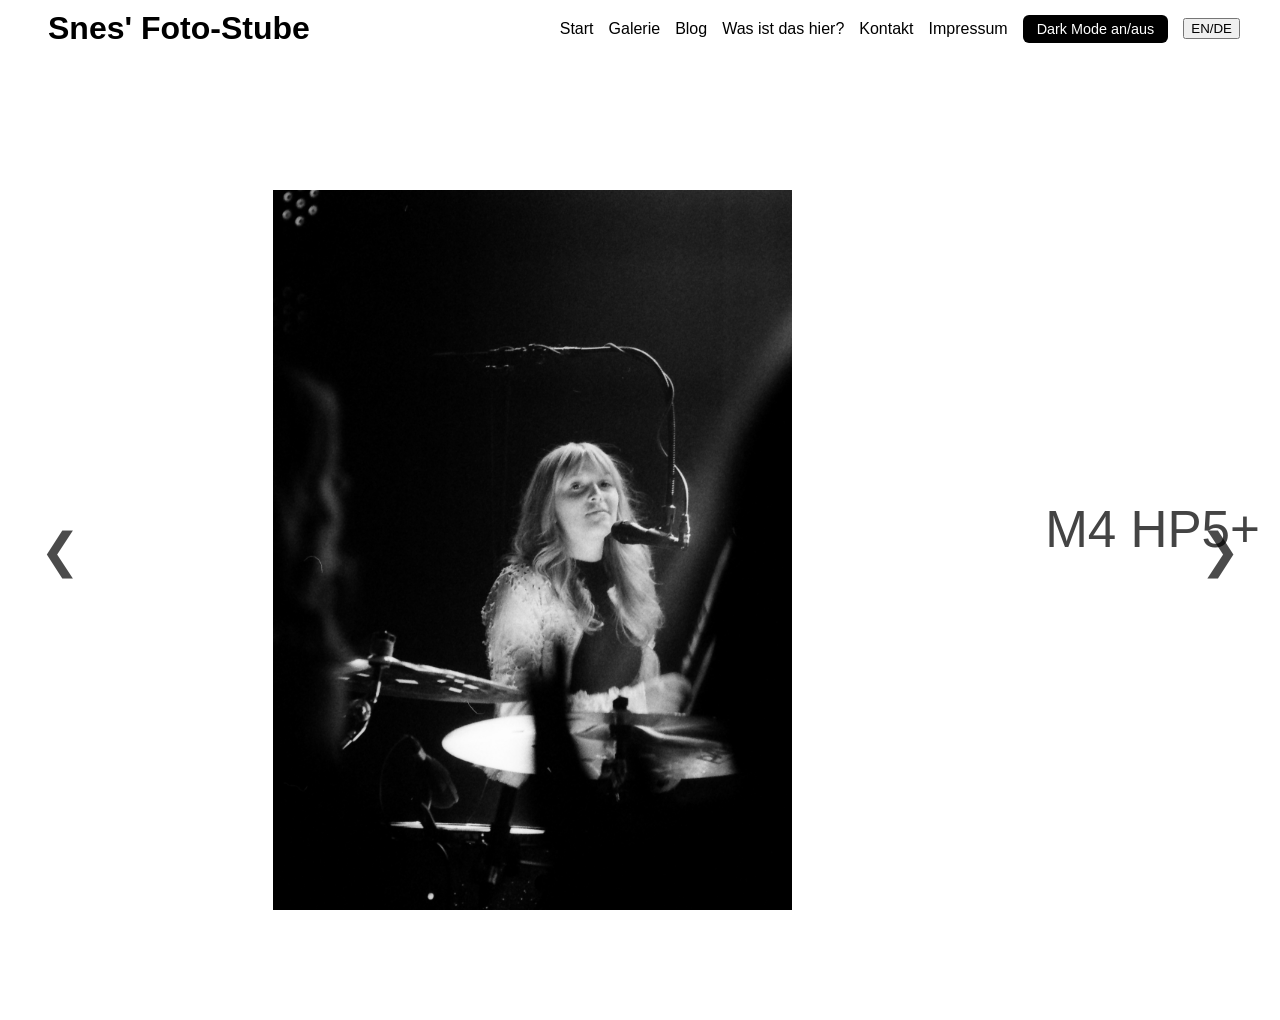
<file: index.html>
<!DOCTYPE html>
<html lang="de">
<head>
  <meta charset="UTF-8">
  <meta name="viewport" content="width=device-width, initial-scale=1.0">
  <title>Snes' Foto-Stube</title>
  <link rel="stylesheet" href="styles.css">
</head>
<body>
  <header>
    <h1><a href="index.html">Snes' Foto-Stube</a></h1>
    <nav id="main-nav">
  <a href="index.html">Start</a>
  <a href="galerie.html">Galerie</a>
  <a href="dunkelkammer.html">Blog</a> 
  <a href="about.html">Was ist das hier?</a>
  <a href="kontakt.html">Kontakt</a>
  <a href="impressum.html">Impressum</a>
  <button id="toggle-darkmode">Dark Mode an/aus</button>
  <button id="toggle-lang">EN/DE</button>
</nav>
  </header>

  <main>
    <section class="slideshow">
      <div class="slide active">
        <img src="bilder/34.jpg" alt="Bild 34">
        <p class="slide-caption">M4 HP5+</p>
      </div>
       <div class="slide">
       <img src="bilder/36.jpg" alt="Bild 36">
        <p class="slide-caption">M4 HP5+</p>
      </div>
        <div class="slide">
       <img src="bilder/32.jpg" alt="Bild 32">
        <p class="slide-caption">Fujica 645 Ilford 3200</p>
      </div>
      <div class="slide">
        <img src="bilder/30.jpg" alt="Bild 30">
        <p class="slide-caption">M5 HP5+</p>
      </div>
      <div class="slide">
        <img src="bilder/33.jpg" alt="Bild 33">
        <p class="slide-caption">Fujica 645 Ilford 3200</p>
      </div>
      <div class="slide">
        <img src="bilder/26.jpg" alt="Bild 26">
        <p class="slide-caption">L ii Ultramax 400</p>
      </div>
      <div class="slide">
        <img src="bilder/28.jpg" alt="Bild 28">
        <p class="slide-caption">Bessa R2, Kentmere 100</p>
      </div>
      <div class="slide">
        <img src="bilder/27.jpg" alt="Bild 27">
        <p class="slide-caption">Bessa R2, Kodak Gold</p>
      </div>
      <div class="slide">
        <img src="bilder/29.jpg" alt="Bild 29">
        <p class="slide-caption">L ii, Ilford Delta 3200</p>
      </div>
      <div class="slide">
        <img src="IMG_20250914_0009.jpg" alt="Bild 5">
        <p class="slide-caption">Fujica 645, Kentmere 400</p>
      </div>
      <div class="slide">
        <img src="bilder/IMG_20250928_0014.jpg" alt="Bild 4">
        <p class="slide-caption">Bessa R2, ProImage 100</p>
      </div>
      <div class="slide">
        <img src="bilder/IMG_20250928_0020.jpg" alt="Bild 3">
        <p class="slide-caption">Bessa R2, ProImage 100</p>
      </div>
      <div class="slide">
        <img src="bilder/5.jpg" alt="Bild 5">
        <p class="slide-caption">Pentacon Six, Fuji Pro 400</p>
      </div>
      <div class="slide">
        <img src="bilder/12.jpg" alt="Bild 12">
        <p class="slide-caption">Fujica 645, ORWO NP20</p>
      </div>
      <div class="slide">
        <img src="bilder/13.jpg" alt="Bild 13">
        <p class="slide-caption">M5, Ultramax 400</p>
      </div>
      <div class="slide">
        <img src="bilder/14.jpg" alt="Bild 14">
        <p class="slide-caption">Mamiya 645, HP5+</p>
      </div>
      <div class="slide">
        <img src="bilder/23.jpg" alt="Bild 23">
        <p class="slide-caption">M5, Kentmere 100</p>
      </div>

      <!-- Navigation -->
      <span class="prev">&#10094;</span>
      <span class="next">&#10095;</span>
    </section>
  </main>

  <script src="script.js"></script>
</body>
</html>
</file>
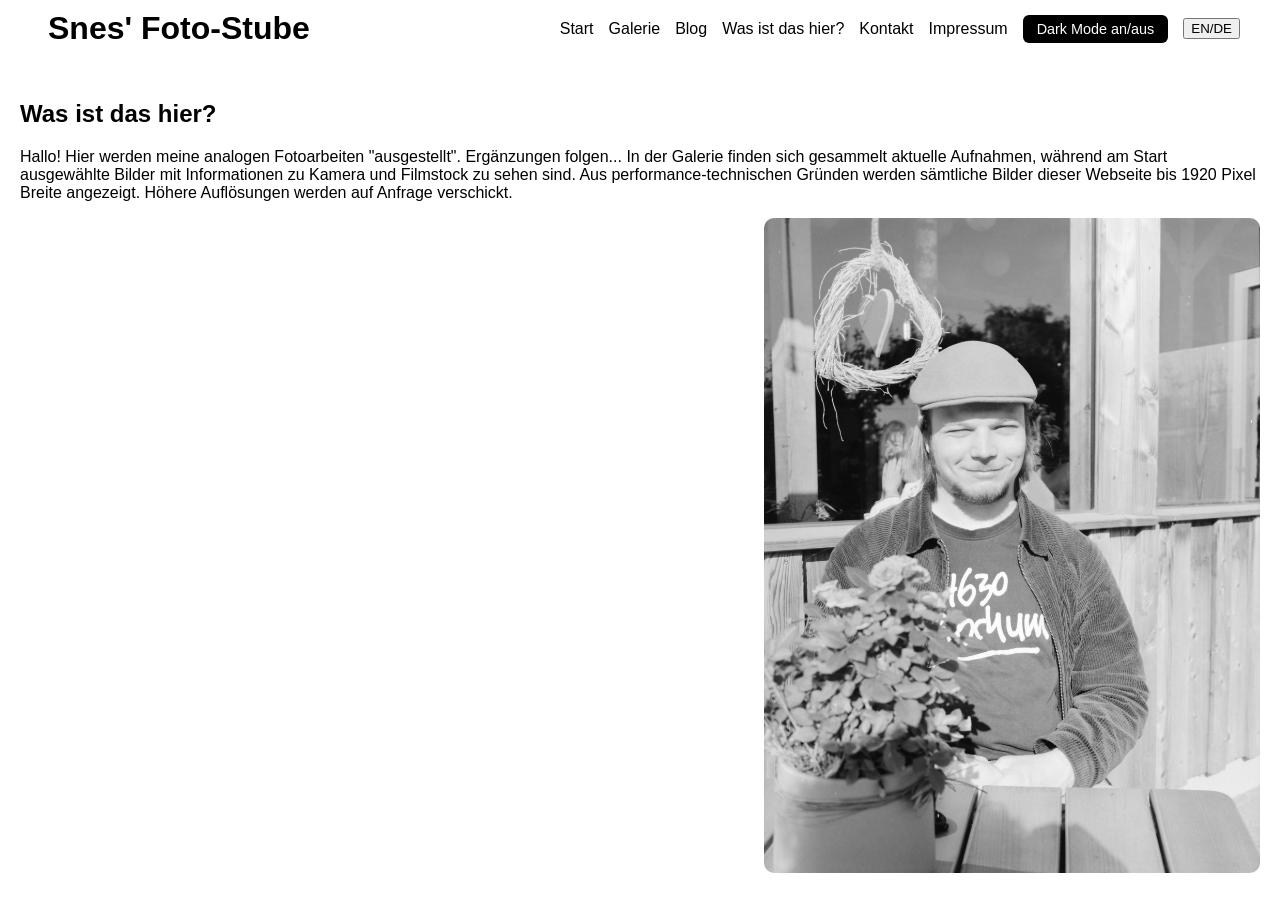
<file: about.html>
<!DOCTYPE html>
<html lang="de">
<head>
  <meta charset="UTF-8">
  <meta name="viewport" content="width=device-width, initial-scale=1.0">
  <title>Was ist das hier?</title>
  <link rel="stylesheet" href="styles.css">
</head>
<body>
 <header>
    <h1><a href="index.html">Snes' Foto-Stube</a></h1>
    <nav id="main-nav">
  <a href="index.html">Start</a>
  <a href="galerie.html">Galerie</a>
  <a href="dunkelkammer.html">Blog</a> 
  <a href="about.html">Was ist das hier?</a>
  <a href="kontakt.html">Kontakt</a>
  <a href="impressum.html">Impressum</a>
  <button id="toggle-darkmode">Dark Mode an/aus</button>
  <button id="toggle-lang">EN/DE</button>
</nav>
  </header>

  <main>
    <section class="about-section">
    <div class="about-text">
      <h2>Was ist das hier?</h2>
      <p>Hallo! Hier werden meine analogen Fotoarbeiten "ausgestellt". Ergänzungen folgen...
        In der Galerie finden sich gesammelt aktuelle Aufnahmen, während am Start ausgewählte Bilder mit Informationen zu Kamera und Filmstock zu sehen sind. 
        Aus performance-technischen Gründen werden sämtliche Bilder dieser Webseite bis 1920 Pixel Breite angezeigt. Höhere Auflösungen werden auf Anfrage verschickt.
      </p>
  </div>

     <div class="about-image">
      <img src="bilder/ich.jpg" alt="Der Fotograf">
    </div>
      </section>
  </main>

  <script src="script.js"></script>
</body>
</html>
</file>
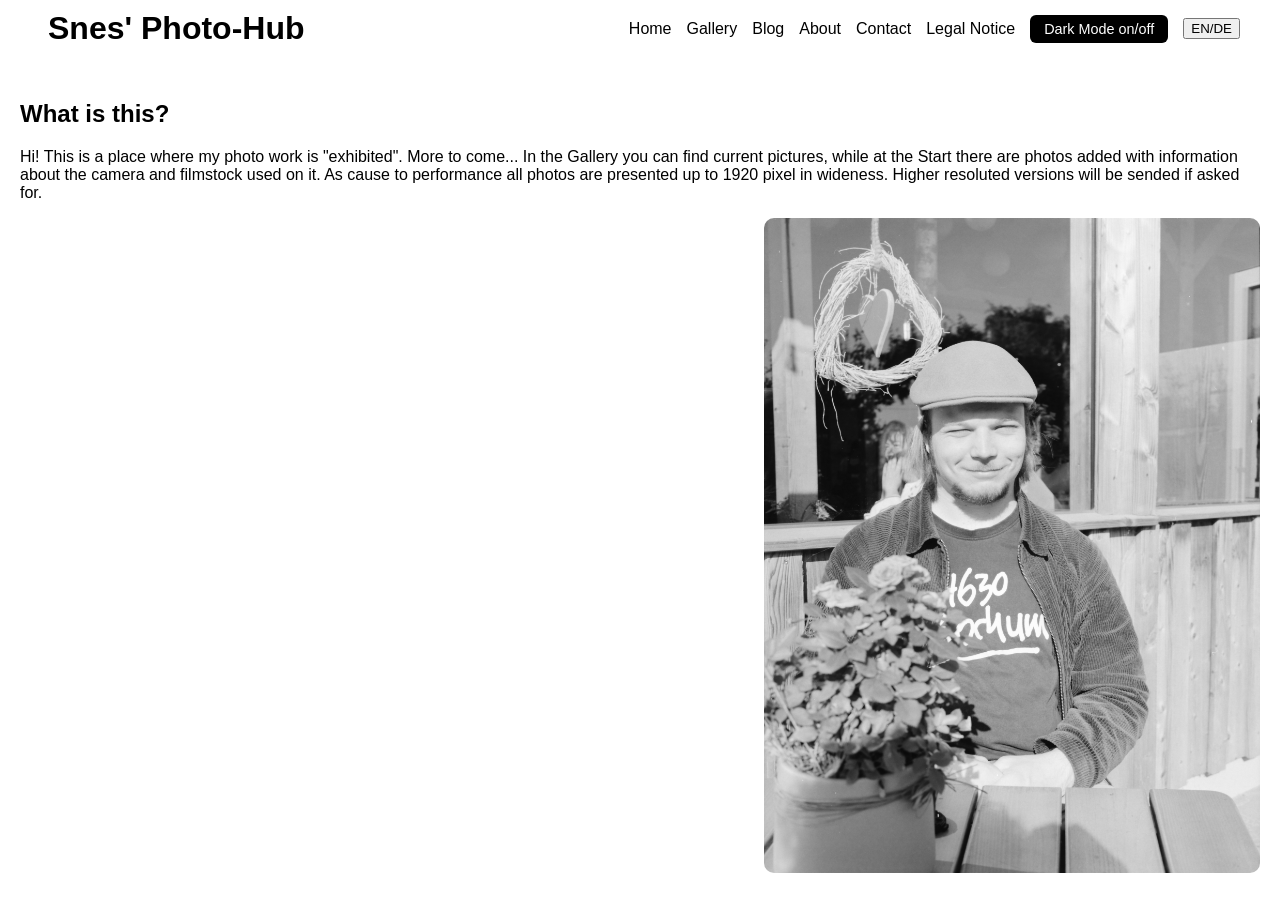
<file: about_en.html>
<!DOCTYPE html>
<html lang="de">
<head>
  <meta charset="UTF-8">
  <meta name="viewport" content="width=device-width, initial-scale=1.0">
  <title>Was ist das hier?</title>
  <link rel="stylesheet" href="styles.css">
</head>
<body>
  <header>
    <h1><a href="index_en.html">Snes' Photo-Hub</a></h1>
    <nav id="main-nav">
      <a href="index_en.html">Home</a>
      <a href="galerie_en.html">Gallery</a>
      <a href="dunkelkammer_en.html">Blog</a>
      <a href="about_en.html">About</a>
      <a href="kontakt_en.html" class="active">Contact</a>
      <a href="impressum_en.html">Legal Notice</a>
      <button id="toggle-darkmode">Dark Mode on/off</button>
    <button id="toggle-lang">EN/DE</button>
    </nav>
  </header>

  <main>
    <section class="about-section">
    <div class="about-text">
      <h2>What is this?</h2>
      <p>Hi! This is a place where my photo work is "exhibited". More to come...
        In the Gallery you can find current pictures, while at the Start there are photos added with information about the camera and filmstock used on it. 
        As cause to performance all photos are presented up to 1920 pixel in wideness. Higher resoluted versions will be sended if asked for.
      </p>
  </div>

     <div class="about-image">
      <img src="bilder/ich.jpg" alt="The photographer">
    </div>
      </section>
  </main>

  <script src="script.js"></script>
</body>
</html>
</file>
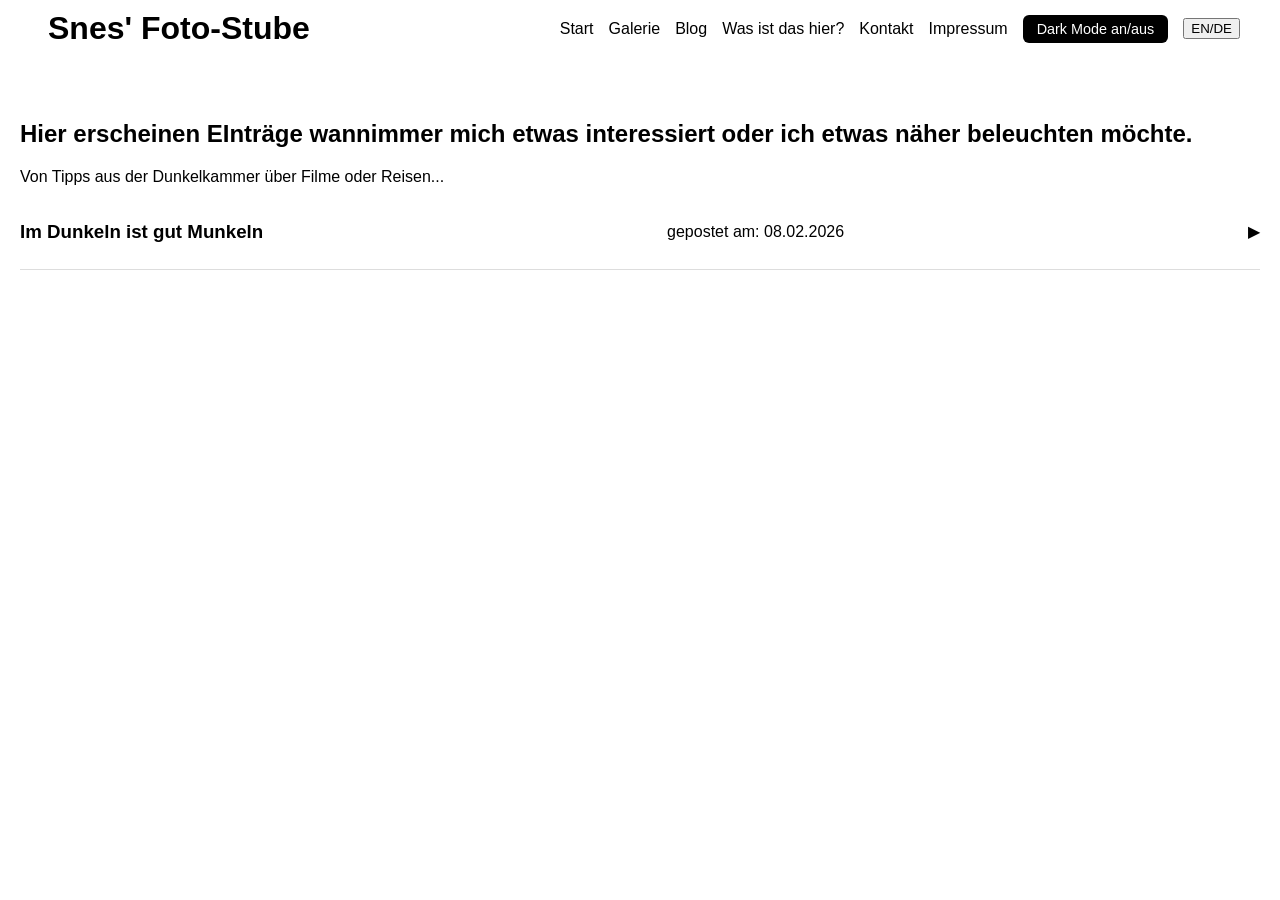
<file: dunkelkammer.html>
<!DOCTYPE html>
<html lang="de">
<head>
  <meta charset="UTF-8">
  <title>Blog</title>
  <link rel="stylesheet" href="styles.css">
</head>
<body>
  <header>
    <h1><a href="index.html">Snes' Foto-Stube</a></h1>
    <nav id="main-nav">
  <a href="index.html">Start</a>
  <a href="galerie.html">Galerie</a>
  <a href="dunkelkammer.html">Blog</a> 
  <a href="about.html">Was ist das hier?</a>
  <a href="kontakt.html">Kontakt</a>
  <a href="impressum.html">Impressum</a>
  <button id="toggle-darkmode">Dark Mode an/aus</button>
  <button id="toggle-lang">EN/DE</button>
</nav>
  </header>

  <main class="dunkelkammer-content">
    <h2>Hier erscheinen EInträge wannimmer mich etwas interessiert oder ich etwas näher beleuchten möchte.</h2>
    <p>Von Tipps aus der Dunkelkammer über Filme oder Reisen...</p>


<article class="blog-post">
  <div class="blog-post-header" onclick="toggleBlogPost(this)">
    <h3 class="blog-post-title">Im Dunkeln ist gut Munkeln</h3>
    <span class="post-date">gepostet am: 08.02.2026</span>
    <span class="expand-icon">▶</span>
  </div>

  <!-- Hidden content that appears when expanded -->
  <div class="blog-post-content">
    <div class="post-body">
      <!-- Your blog post content here -->
      <p>Auch wenn nicht alle analogen Fotoarbeiten tatsächlich absolute Abwesenheit von Licht benötigen, hat sich für den Ort von Filmentwicklung, Fotoabzügen und Nachbearbeitung doch der Begriff der “Dunkelkammer” durchgesetzt. Was man exakt als solchen betitelt ist sehr individuell auslegbar: manche nutzen lichtdichte Säcke, in die man nur die Hände stülpt und daher im Prozess also gar keine Dunkelheit wahrnimmt, andere widmen den chemikalischen Abläufen der Analogfotografie ganze Räume und spielen dabei Fledermaus. Es empfiehlt sich einen solchen Raum mit mehreren Fotografierenden zu nutzen, um so sämtliche Anschaffungen und laufende Kosten teilen zu können. So ein Vorgehen findet man häufig in Fotografieclubs. In meinem Fall hat es sich jedoch angeboten, eine Dunkelkammerecke in der eigenen Küche anzulegen: </p>
      <img src="bilder/vergroesserer.jfif" alt="Dunkelkammer" class="blog-post-image" width = "300">
      <p>Die meiste Zeit über ist meine Küche einfach Küche. Ist aber ein Film voll oder möchte ich Abzüge machen, baue ich kurzerhand die Arbeitsfläche etwas um und lege los. Dieses Vorgehen ist praktisch, spontan und macht mich von keinem Zeitplan abhängig. Einzig störend ist, dass permanent ein halber Quadratmeter Arbeitsfläche vom Vergrößerer besetzt ist. Es wäre allerdings wesentlich aufwändiger diesen immer abzubauen. Außerdem habe ich so viel Tragkraft normalerweise gar nicht da und musste mir also die Hilfe eines Kumpels holen, um das Gerät überhaupt hinzustellen. Man merkt: mit einer ungeteilten Dunkelkammer kommt auch etwas Bequemlichkeit. Genau so ein Gefühl von “passt schon” kann aber auch sehr hilfreich sein bei sämtlichen Arbeiten im Dunkeln. Hierauf komme ich allerdings noch in einem späteren Eintrag zu schreiben. </p>
<p>Wer eine Dunkelkammer das allererste mal einrichtet braucht eigentlich nichts. Also so ziemlich. Eine Sitzgelegenheit, Arbeitsfläche und sündhaft teure Gerätschaften können helfen, sind aber nicht immer zwingend notwendig. Zunächst reicht erstmal ein kleiner Raum der kein Fenster (oder gute Vorhänge) hat und in dem man alle anderen Lichtquellen ausschaltet. Tür zu und zack: Dunkelkammer.</p>
    </div>
  </div>
</article>



  </main>

  <script src="script.js"></script>
</body>
</html>
</file>
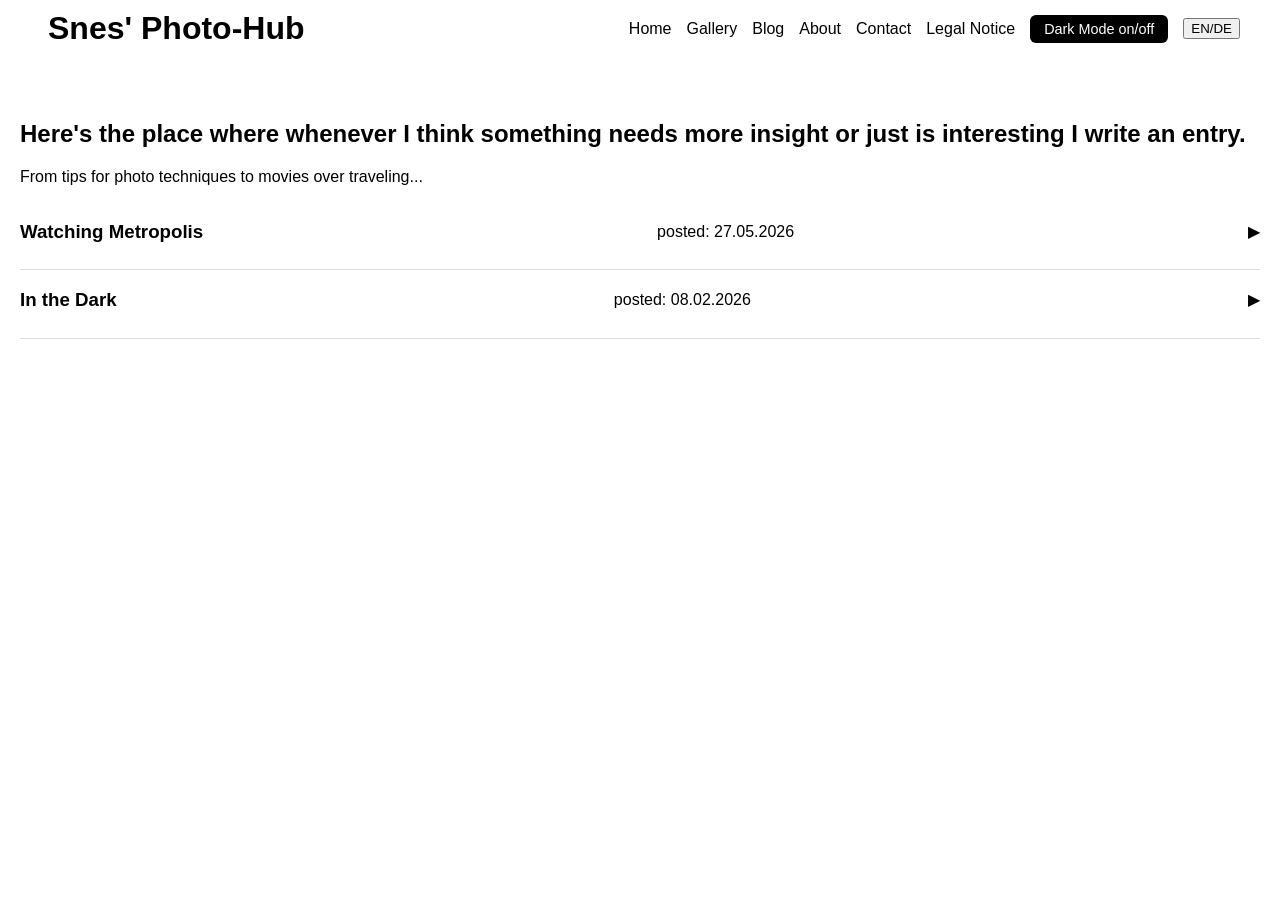
<file: dunkelkammer_en.html>
<!DOCTYPE html>
<html lang="en">
<head>
  <meta charset="UTF-8">
  <title>Blog</title>
  <link rel="stylesheet" href="styles.css">
</head>
<body>
   <header>
    <h1><a href="index_en.html">Snes' Photo-Hub</a></h1>
    <nav id="main-nav">
      <a href="index_en.html">Home</a>
      <a href="galerie_en.html">Gallery</a>
      <a href="dunkelkammer_en.html">Blog</a>
      <a href="about_en.html">About</a>
      <a href="kontakt_en.html" class="active">Contact</a>
      <a href="impressum_en.html">Legal Notice</a>
      <button id="toggle-darkmode">Dark Mode on/off</button>
    <button id="toggle-lang">EN/DE</button>
    </nav>
  </header>

  <main class="dunkelkammer-content">
    <h2>Here's the place where whenever I think something needs more insight or just is interesting I write an entry.</h2>
<p> From tips for photo techniques to movies over traveling...</p>
  



<article class="blog-post">
  <div class="blog-post-header" onclick="toggleBlogPost(this)">
    <h3 class="blog-post-title">Watching Metropolis</h3>
    <span class="post-date">posted: 27.05.2026</span>
    <span class="expand-icon">▶</span>
  </div>

  <!-- Hidden content that appears when expanded -->
  <div class="blog-post-content">
    <div class="post-body">
      <!-- Your blog post content here -->
<p>I know I might be a little late - well 99 years too late to be exactly- but there is something about this movie that makes it so memorizable and special. The camera handling, the actors, the myth about the whole. When I read that Metropolis is coming back to my local cinema I was quite thrilled. I knew that this milestone of silent film is a must watch. Imagine getting offered 800.000 € for making a movie, hassling it up to double the budget and ending up spending 5 million and counting anyway. That’s exactly what regisseur Fritz Lang did. Though I didn’t convert the amount from Reichsmark into Euro you can get a picture of what his productions company thought of Lang afterwards. But the effort and investition formed into a great piece of art. It wasn’t a box office hit back then but influenced so many movies. Known as one of the first sci-fi movies, Metropolis has a more cultural inheritance. </p>
<p>Lang and his wife Thea von Harbou awoke different ideas that had support in following productions. The idealisation of flying vehicles is first brought on screen by Metropolis in the stock motion scenes of the city. The realistic perspective is partly broken by the turn of a plane around a corner that is absurdly unnatural. Here lay the limits for such an early production. The camera motion is quite modern. There are close ups, various effects and in one scene the camera swings forth and back like a kid on a playground to simulate a collapsing surrounding. </p>   
<p>Especially interesting is a scene where part of the heart machine is shown with workers maintaining it at all time. The perspective is picked so that it reminds of a Sphinx. And so the perception changes when a bystander watches it too long: it transforms to Moloch. A kind of workers demon gobbling down its fuel: the workers themself. Lang used a by that time brand new technique called Schüfftan process where mirrors come to effort to optically simulate extra getting eaten by Moloch on record but in reality they jump into safety because there’s a hole in the mirror.</p>
<p>The story is relatively simple compared to the techniques used. Head of the city Joh Fredersen has a son and had a wife called Hel. She died while giving birth. She had another lover: Rotwang who is a crazy but successful scientist. Other than the father his son Freder is more open to the working class. Once he gets visited by poor Maria with a lot of children around her he can’t get her out of his head and searches for her. Rotwang hijacks Maria to put her face onto his human-machine. Everything is hold together through a motto: “Between brain and hands there must be a mediator: the heart.” This resembles the weimarian wish for harmony in a hard financial time. There are more allusions to the current situation in post war Germany. The human-machine celebrates big, unnecessary and meaningless fests with the upper 100 people of power. Just like many people in Berlin at that time. The event that a lower class is easily mobilized in an industrialized world is part of the truth that bloomed just a few years ahead. The nazis really liked the movie which is why Lang later thought not good about it. They cut it down to shorter playtime and less communist meaning and used it partly for propaganda. </p>
<p>I haven’t found any text of Tucholsky regarding Metropolis, who is a great critic from the weimarian republic who often discussed movies in the paper “Weltbühne”. He has always thought movies were nothing but silly and unworthy as art and good pastime. Though I’m sure he would have written different about Metropolis. 
</p>
</div>
  </div>
</article>


<article class="blog-post">
  <div class="blog-post-header" onclick="toggleBlogPost(this)">
    <h3 class="blog-post-title">In the Dark</h3>
    <span class="post-date">posted: 08.02.2026</span>
    <span class="expand-icon">▶</span>
  </div>

  <!-- Hidden content that appears when expanded -->
  <div class="blog-post-content">
    <div class="post-body">
      <!-- Your blog post content here -->
      <p>Although not all analogue photowork requires absolute darkness it coined the term "darkroom" for doing prints, developing film and editing them. What exactly is refered to a darkroom depends individually: some use lightsealed bags where one just sticks their hands in and so does not witness any darkness, others make up whole rooms for the chemical processes of analog photography and to pretend being a bat. It comes handy to share such room with other photographs to divide purchases and continious costs. You can find this approach often in photography clubs. In my case it was more convenient to put up a darkroom hub in my kitchen: </p>
      <img src="bilder/vergroesserer.jfif" alt="Darkroom" class="blog-post-image" width = "300">
      <p>Most time my kitchen simply is a kitchen. But when there's an exposed film or I want to do some prints, I convert my kitchen workplace and get on. This procedure is practical, spontanuous and not dependent on any time schedule other than mine. The only thing bothering me is that half a squaremeter is permanently occupied by the projector. It would be much more time consuming though to build my setup down every time. Furthermore I dont have that much manpower around normally. For the initial setup I had to ask a friend to help. You get an idea: with an unshared darkroom comes quite some laziness. But exactly that feeling of "it will fit" can come of use in all works in the dark. But to that I'll come in a later blog entry. </p>
<p> When setting up a darkroom for the first time need really not that much. Well quite. A seat, a workplace and awful expansive gadgets can be helpful but aren't necesary. For now a small room without windows (or good curtains) is alright when you get rid of any light srources. Close the door and boom: darkroom.</p>
    </div>
  </div>
</article>

  </main>

  <script src="script.js"></script>
</body>
</html>
</file>
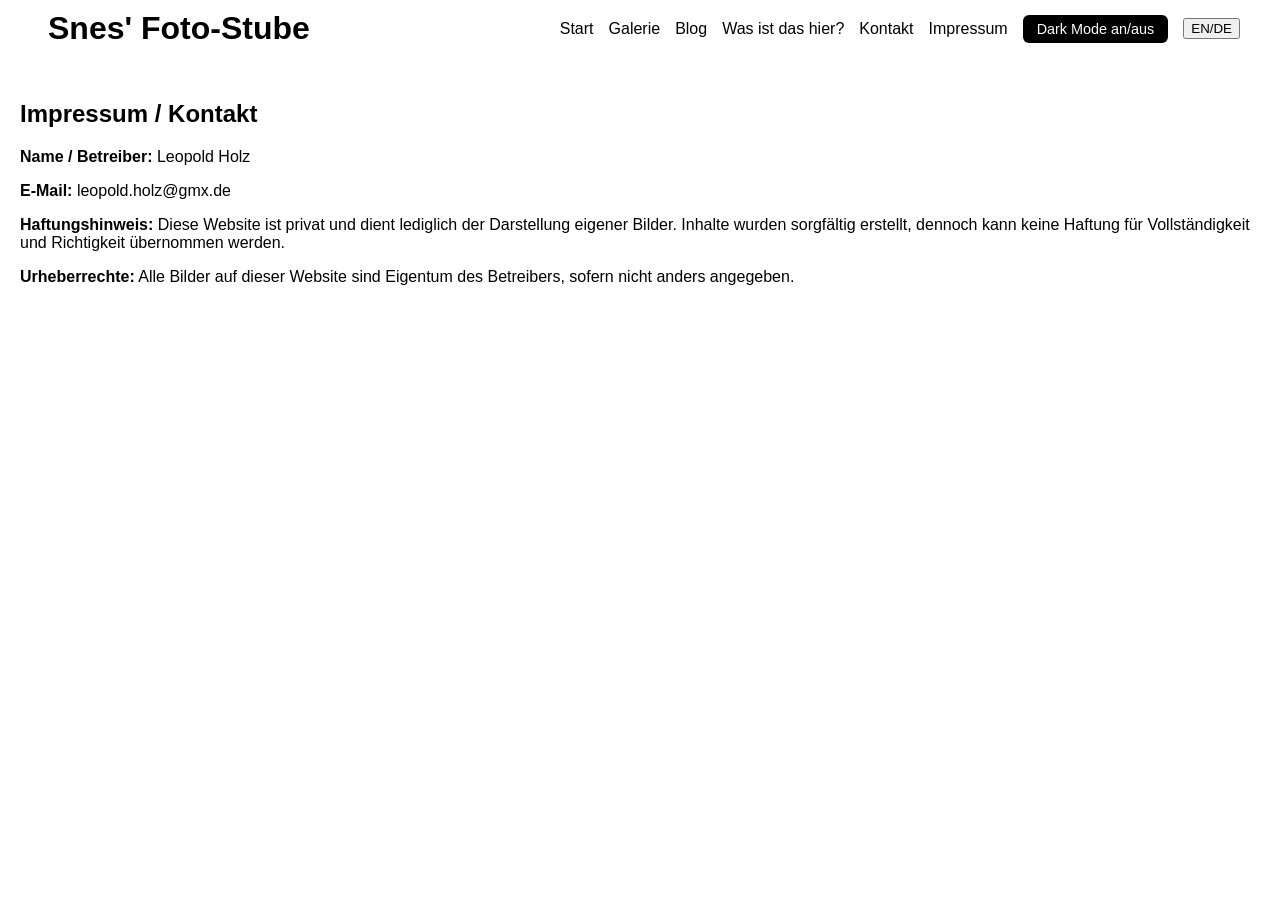
<file: impressum.html>
<!DOCTYPE html>
<html lang="de">
<head>
  <meta charset="UTF-8">
  <meta name="viewport" content="width=device-width, initial-scale=1.0">
  <title>Impressum</title>
  <link rel="stylesheet" href="styles.css">
</head>
<body>
  <header>
    <h1><a href="index.html">Snes' Foto-Stube</a></h1>
    <nav id="main-nav">
  <a href="index.html">Start</a>
  <a href="galerie.html">Galerie</a>
  <a href="dunkelkammer.html">Blog</a> 
  <a href="about.html">Was ist das hier?</a>
  <a href="kontakt.html">Kontakt</a>
  <a href="impressum.html">Impressum</a>
  <button id="toggle-darkmode">Dark Mode an/aus</button>
  <button id="toggle-lang">EN/DE</button>
</nav>
  </header>

  <main>
    <section class="impressum">
      <h2>Impressum / Kontakt</h2>
      <p><strong>Name / Betreiber:</strong> Leopold Holz</p>
      <p><strong>E-Mail:</strong> <a href="mailto:leopold.holz@gmx.de">leopold.holz@gmx.de</a></p>
      <p><strong>Haftungshinweis:</strong> Diese Website ist privat und dient lediglich der Darstellung eigener Bilder. 
         Inhalte wurden sorgfältig erstellt, dennoch kann keine Haftung für Vollständigkeit und Richtigkeit übernommen werden.</p>
      <p><strong>Urheberrechte:</strong> Alle Bilder auf dieser Website sind Eigentum des Betreibers, sofern nicht anders angegeben.</p>
    </section>
  </main>

  <script src="script.js"></script>
</body>
</html>
</file>
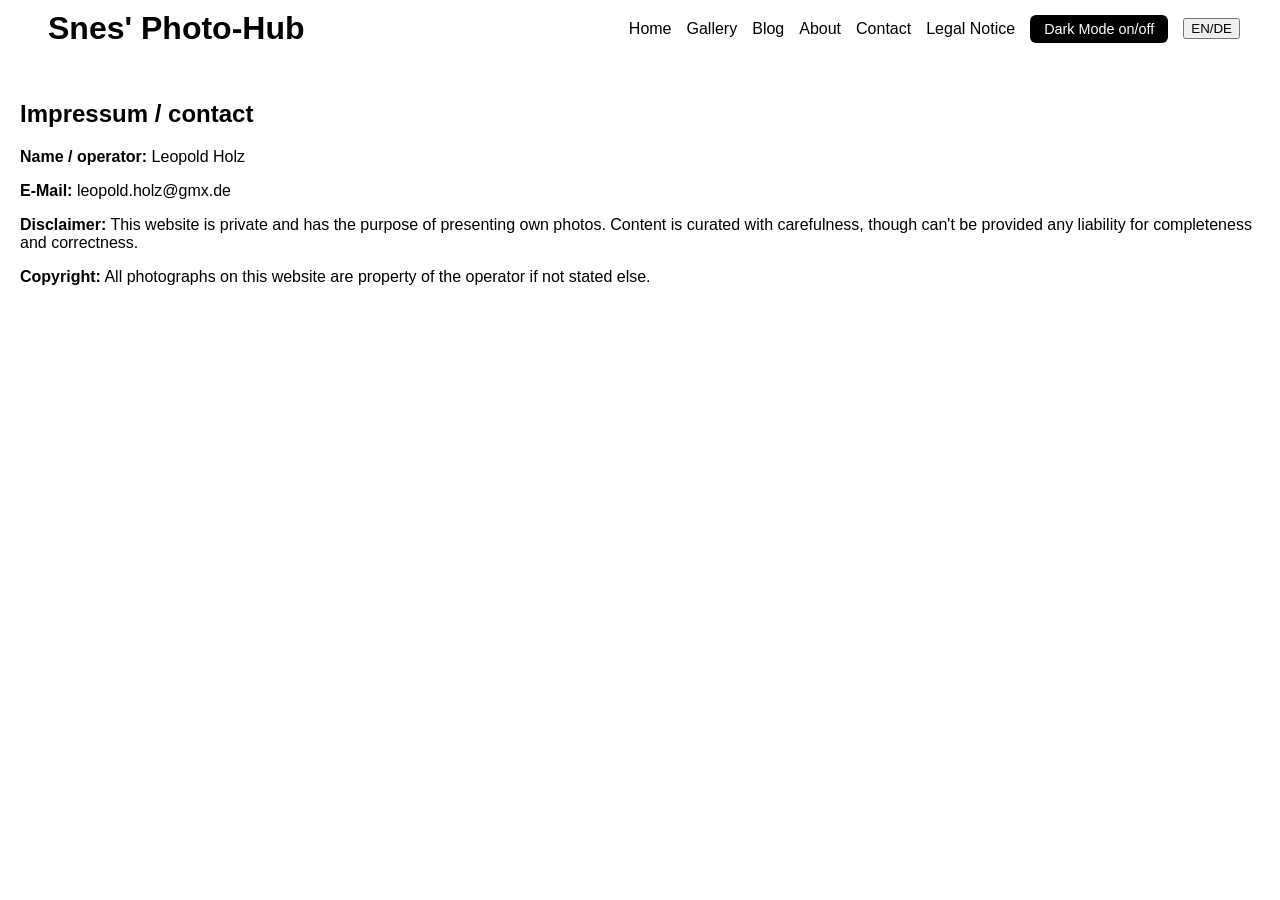
<file: impressum_en.html>
<!DOCTYPE html>
<html lang="en">
<head>
  <meta charset="UTF-8">
  <meta name="viewport" content="width=device-width, initial-scale=1.0">
  <title>Impressum</title>
  <link rel="stylesheet" href="styles.css">
</head>
<body>
   <header>
    <h1><a href="index_en.html">Snes' Photo-Hub</a></h1>
    <nav id="main-nav">
      <a href="index_en.html">Home</a>
      <a href="galerie_en.html">Gallery</a>
      <a href="dunkelkammer_en.html">Blog</a>
      <a href="about_en.html">About</a>
      <a href="kontakt_en.html" class="active">Contact</a>
      <a href="impressum_en.html">Legal Notice</a>
      <button id="toggle-darkmode">Dark Mode on/off</button>
    <button id="toggle-lang">EN/DE</button>
    </nav>
  </header>

  <main>
    <section class="impressum">
      <h2>Impressum / contact</h2>
      <p><strong>Name / operator:</strong> Leopold Holz</p>
      <p><strong>E-Mail:</strong> <a href="mailto:leopold.holz@gmx.de">leopold.holz@gmx.de</a></p>
      <p><strong>Disclaimer:</strong> This website is private and has the purpose of presenting own photos. 
         Content is curated with carefulness, though can't be provided any liability for completeness and correctness.</p>
      <p><strong>Copyright:</strong> All photographs on this website are property of the operator if not stated else.</p>
    </section>
  </main>

  <script src="script.js"></script>
</body>
</html>
</file>
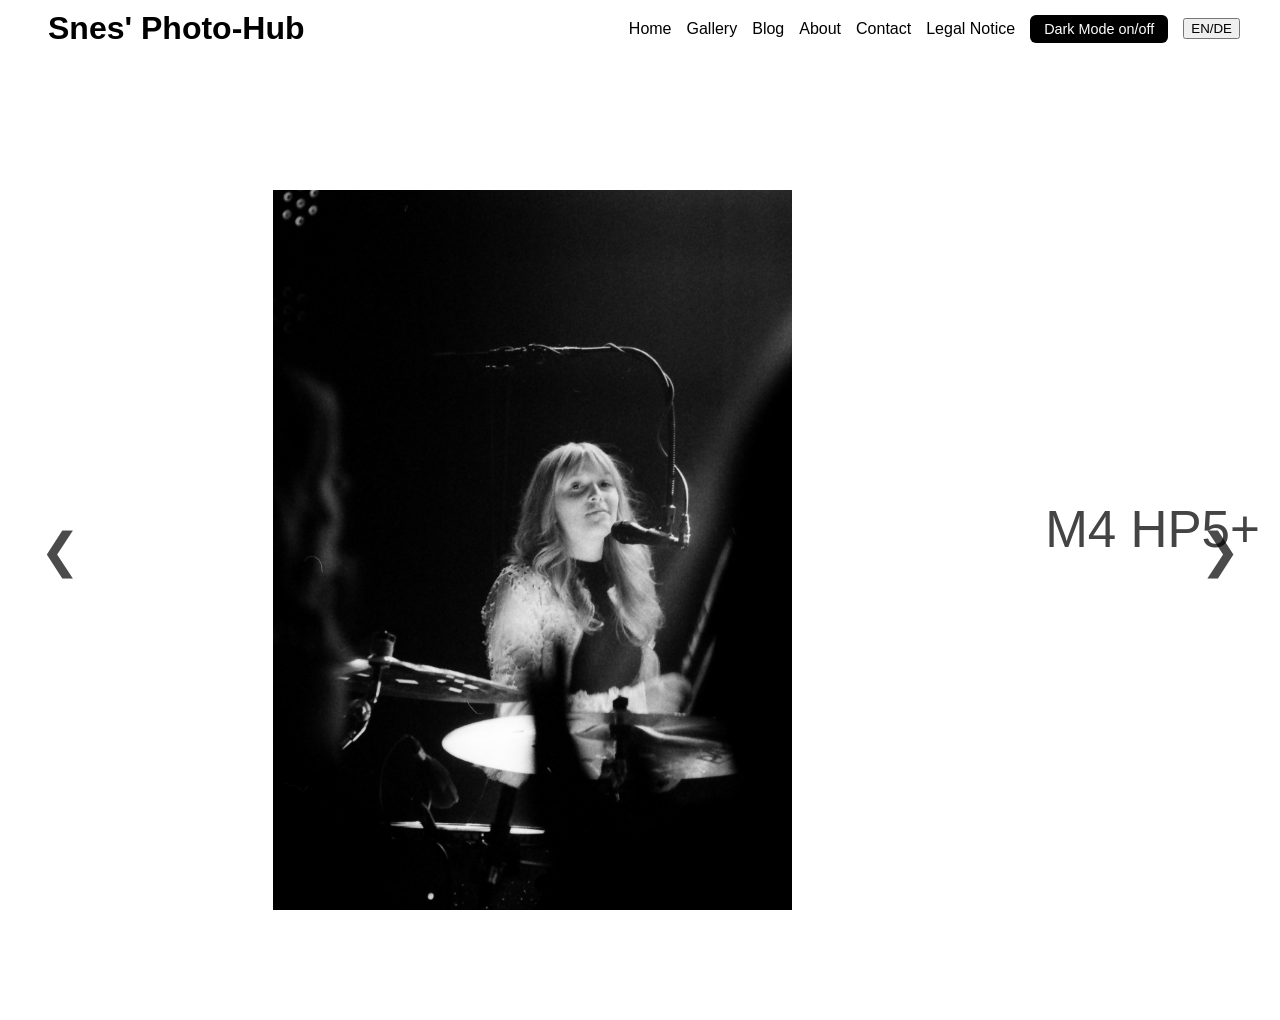
<file: index_en.html>
<!DOCTYPE html>
<html lang="en">
<head>
  <meta charset="UTF-8">
  <meta name="viewport" content="width=device-width, initial-scale=1.0">
  <title>Snes' Photo-Hub</title>
  <link rel="stylesheet" href="styles.css">
</head>
<body>
   <header>
    <h1><a href="index_en.html">Snes' Photo-Hub</a></h1>
    <nav id="main-nav">
      <a href="index_en.html">Home</a>
      <a href="galerie_en.html">Gallery</a>
      <a href="dunkelkammer_en.html">Blog</a>
      <a href="about_en.html">About</a>
      <a href="kontakt_en.html" class="active">Contact</a>
      <a href="impressum_en.html">Legal Notice</a>
      <button id="toggle-darkmode">Dark Mode on/off</button>
    <button id="toggle-lang">EN/DE</button>
    </nav>
  </header>

  <main>
    <section class="slideshow">
      <div class="slide active">
        <img src="bilder/34.jpg" alt="Bild 34">
        <p class="slide-caption">M4 HP5+</p>
      </div>
       <div class="slide">
       <img src="bilder/36.jpg" alt="Bild 36">
        <p class="slide-caption">M4 HP5+</p>
      </div>
        <div class="slide">
       <img src="bilder/32.jpg" alt="Bild 32">
        <p class="slide-caption">Fujica 645 Ilford 3200</p>
      </div>
       <div class="slide">
        <img src="bilder/30.jpg" alt="Bild 30">
        <p class="slide-caption">M5 HP5+</p>
      </div>
      <div class="slide">
        <img src="bilder/33.jpg" alt="Bild 33">
        <p class="slide-caption">Fujica 645 Ilford 3200</p>
      </div>
      <div class="slide">
        <img src="bilder/26.jpg" alt="Bild 26">
        <p class="slide-caption">L ii Ultramax 400</p>
      </div>
      <div class="slide">
        <img src="bilder/28.jpg" alt="Bild 28">
        <p class="slide-caption">Bessa R2, Kentmere 100</p>
      </div>
      <div class="slide">
        <img src="bilder/27.jpg" alt="Bild 27">
        <p class="slide-caption">Bessa R2, Kodak Gold</p>
      </div>
      <div class="slide">
        <img src="bilder/29.jpg" alt="Bild 29">
        <p class="slide-caption">L ii, Ilford Delta 3200</p>
      </div>
      <div class="slide">
        <img src="IMG_20250914_0009.jpg" alt="Bild 5">
        <p class="slide-caption">Fujica 645, Kentmere 400</p>
      </div>
      <div class="slide">
        <img src="bilder/IMG_20250928_0014.jpg" alt="Bild 4">
        <p class="slide-caption">Bessa R2, ProImage 100</p>
      </div>
      <div class="slide">
        <img src="bilder/IMG_20250928_0020.jpg" alt="Bild 3">
        <p class="slide-caption">Bessa R2, ProImage 100</p>
      </div>
      <div class="slide">
        <img src="bilder/5.jpg" alt="Bild 5">
        <p class="slide-caption">Pentacon Six, Fuji Pro 400</p>
      </div>
      <div class="slide">
        <img src="bilder/12.jpg" alt="Bild 12">
        <p class="slide-caption">Fujica 645, ORWO NP20</p>
      </div>
      <div class="slide">
        <img src="bilder/13.jpg" alt="Bild 13">
        <p class="slide-caption">M5, Ultramax 400</p>
      </div>
      <div class="slide">
        <img src="bilder/14.jpg" alt="Bild 14">
        <p class="slide-caption">Mamiya 645, HP5+</p>
      </div>
      <div class="slide">
        <img src="bilder/23.jpg" alt="Bild 23">
        <p class="slide-caption">M5, Kentmere 100</p>
      </div>

      <!-- Navigation -->
      <span class="prev">&#10094;</span>
      <span class="next">&#10095;</span>
    </section>
  </main>

  <script src="script.js"></script>
</body>
</html>
</file>
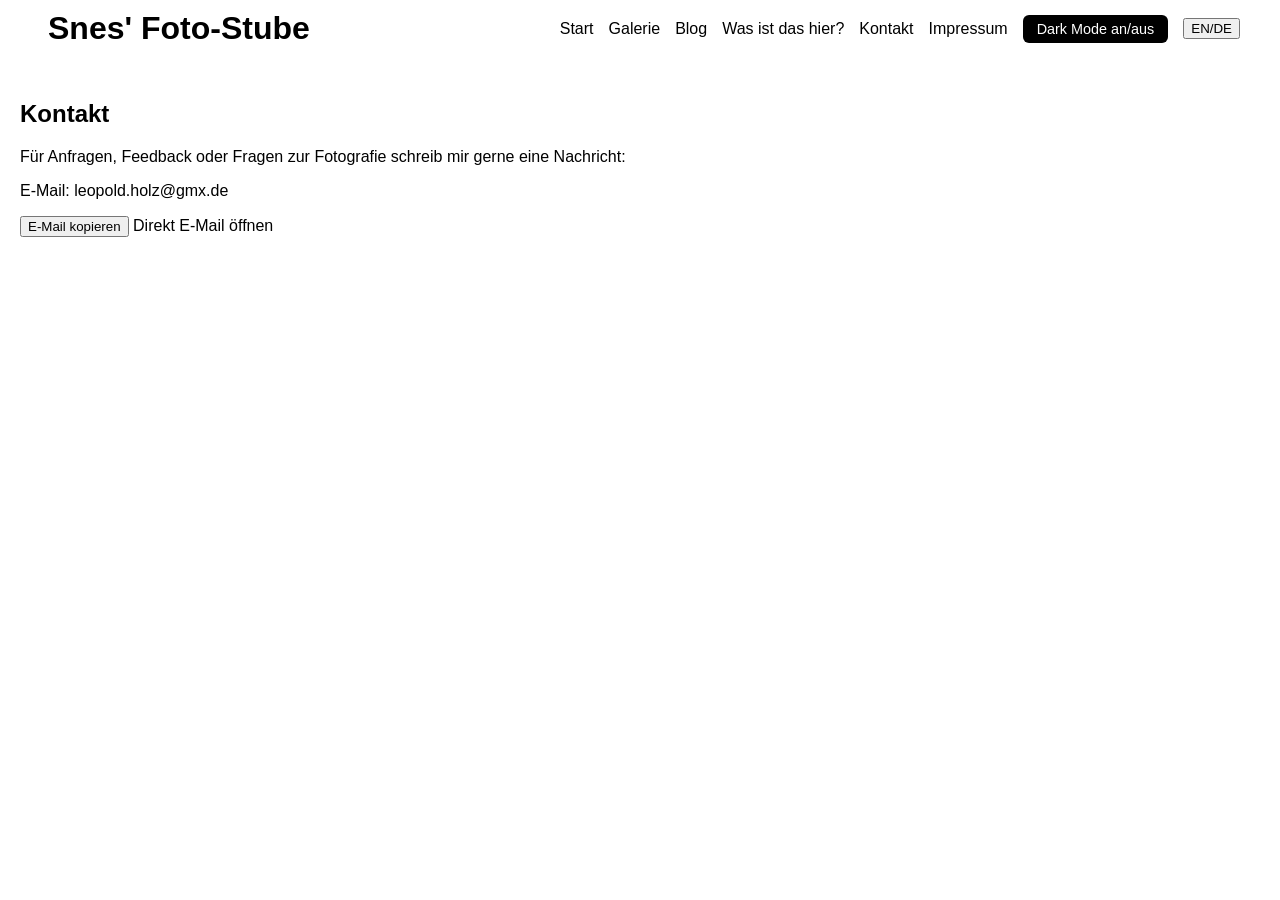
<file: kontakt.html>
<!DOCTYPE html>
<html lang="de">
<head>
  <meta charset="UTF-8">
  <title>Kontakt - Snes' Foto-Stube</title>
  <link rel="stylesheet" href="styles.css">
</head>
<body>
 <header>
    <h1><a href="index.html">Snes' Foto-Stube</a></h1>
    <nav id="main-nav">
  <a href="index.html">Start</a>
  <a href="galerie.html">Galerie</a>
  <a href="dunkelkammer.html">Blog</a> 
  <a href="about.html">Was ist das hier?</a>
  <a href="kontakt.html">Kontakt</a>
  <a href="impressum.html">Impressum</a>
  <button id="toggle-darkmode">Dark Mode an/aus</button>
  <button id="toggle-lang">EN/DE</button>
</nav>
  </header>

  <main>
    <section class="contact">
      <h2>Kontakt</h2>
      <p>Für Anfragen, Feedback oder Fragen zur Fotografie schreib mir gerne eine Nachricht:</p>

      <!-- E-Mail mit Spam-Schutz (JavaScript-Obscuring) -->
      <p>E-Mail: <span id="email">leopold.holz@gmx.de</span></p>
      <button onclick="copyEmail()" class="copy-btn">E-Mail kopieren</button>

      <!-- Alternative: Direkter Link (für Nutzer mit deaktiviertem JS) -->
      <a href="mailto:leopold.holz@gmx.de" class="email-link">Direkt E-Mail öffnen</a>

    </section>
  </main>

  <script src="script.js"></script>
  <!-- JavaScript für E-Mail-Spam-Schutz -->
  <script>
    function copyEmail() {
      const email = "leopold.holz@gmx.de";
      navigator.clipboard.writeText(email).then(() => {
        alert("E-Mail-Adresse kopiert: " + email);
      });
    }
  </script>
</body>
</html>
</file>
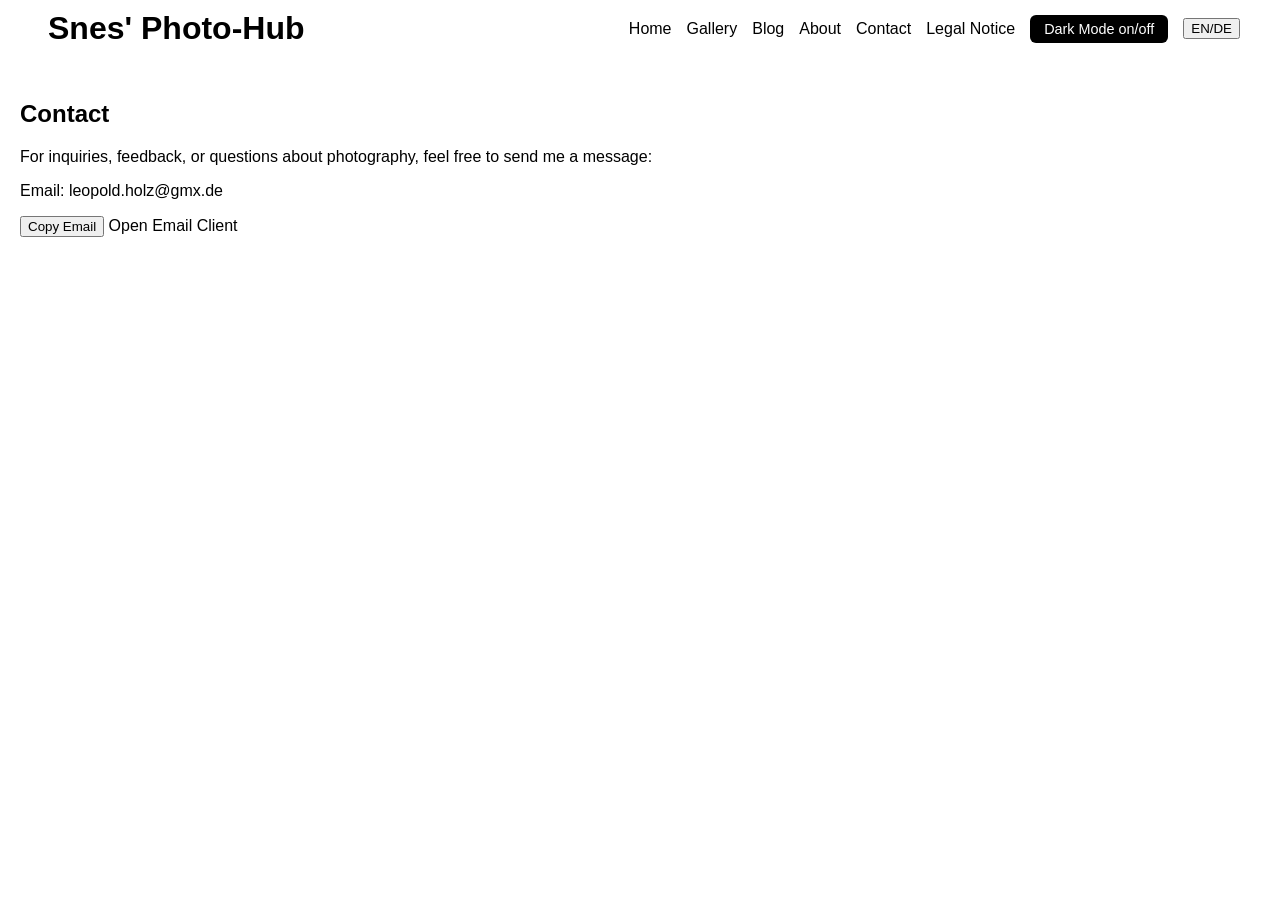
<file: kontakt_en.html>
<!DOCTYPE html>
<html lang="en">
<head>
  <meta charset="UTF-8">
  <title>Contact - Snes' Photo Hub</title>
  <link rel="stylesheet" href="styles.css">
</head>
<body>
   <header>
    <h1><a href="index_en.html">Snes' Photo-Hub</a></h1>
    <nav id="main-nav">
      <a href="index_en.html">Home</a>
      <a href="galerie_en.html">Gallery</a>
      <a href="dunkelkammer_en.html">Blog</a>
      <a href="about_en.html">About</a>
      <a href="kontakt_en.html" class="active">Contact</a>
      <a href="impressum_en.html">Legal Notice</a>
      <button id="toggle-darkmode">Dark Mode on/off</button>
    <button id="toggle-lang">EN/DE</button>
    </nav>
  </header>

  <main>
    <section class="contact">
      <h2>Contact</h2>
      <p>For inquiries, feedback, or questions about photography, feel free to send me a message:</p>

      <!-- E-Mail with spam protection -->
      <p>Email: <span id="email">leopold.holz@gmx.de</span></p>
      <button onclick="copyEmail()" class="copy-btn">Copy Email</button>

      <!-- Direct link -->
      <a href="mailto:leopold.holz@gmx.de" class="email-link">Open Email Client</a>
    </section>
  </main>

  <script src="script.js"></script>
  <!-- JavaScript for email spam protection -->
  <script>
    function copyEmail() {
      const email = "leopold.holz@gmx.de";
      navigator.clipboard.writeText(email).then(() => {
        alert("Email copied: " + email);
      });
    }
  </script>
</body>
</html>
</file>
<file: styles.css>
/* ==============================
   Global
============================== */
body {
  margin: 0;
  font-family: Arial, sans-serif;
  background-color: white;
  color: black;
  transition: background-color 0.3s, color 0.3s;
}

body.dark-mode {
  background-color: #000; /* tiefschwarz */
  color: #f0f0f0;
}

a {
  color: inherit;
  text-decoration: none;
}

/* ==============================
   Header / Navigation
============================== */
header {
  position: fixed;
  top: 0;
  left: 0;
  width: 100%;
  display: flex;
  justify-content: space-between;
  align-items: center;
  padding: 10px 40px;
  background-color: var(--bg-color, transparent);
  z-index: 50;
  transition: background-color 0.3s;
  box-sizing: border-box;
}

header h1 {
  margin: 0;
}

header h1 a {
  color: inherit;
  text-decoration: none;
  font-size: 1em;
  padding: 3px 8px;
  border-radius: 5px;
  transition: background-color 0.3s, color 0.3s;
}

header h1 a:hover {
  background-color: #ddd;
}

body.dark-mode header h1 a:hover {
  background-color: #111;
}

/* Navigation rechts */
#main-nav {
  display: flex;
  align-items: center;
  gap: 15px;
  transition: transform 0.3s, opacity 0.3s;
}

#main-nav.hidden {
  transform: translateY(-100%);
  opacity: 0;
}

/* Dark Mode Button */
button#toggle-darkmode {
  padding: 6px 14px;
  cursor: pointer;
  border-radius: 6px;
  border: none;
  font-size: 0.9em;
  background-color: #000;
  color: #fff;
  transition: background-color 0.3s, color 0.3s, transform 0.2s ease;
}

button#toggle-darkmode:hover {
  background-color: #333;
  transform: scale(1.05);
}

body.dark-mode button#toggle-darkmode {
  background-color: #ddd;
  color: #000;
}

body.dark-mode button#toggle-darkmode:hover {
  background-color: #bbb;
}

/* Header Dark Mode Fix */
body.dark-mode header {
  background-color: #000;
  box-shadow: 0 2px 6px rgba(255, 255, 255, 0.1);
}

body.dark-mode header h1 a,
body.dark-mode nav a {
  color: #f0f0f0;
}

body.dark-mode nav a:hover {
  color: #fff;
}

/* ==============================
   Slideshow
============================== */
.slideshow {
  position: relative;
  display: flex;
  justify-content: center;
  align-items: center;
  width: 100%;
  height: 100vh;
  overflow: hidden;
  background-color: white;
  transition: background-color 0.3s;
}

body.dark-mode .slideshow {
  background-color: #000;
}

.slide {
  display: none;
  width: 100%;
  height: 100%;
  justify-content: center;
  align-items: center;
  position: relative;
}

.slide.active {
  display: flex;
}

.slide img {
  max-width: 100%;
  max-height: 80vh;
  object-fit: contain;
  margin: auto;
  transition: transform 0.5s ease;
}

/* Slideshow-Pfeile */
.prev, .next {
  position: absolute;
  top: 50%;
  transform: translateY(-50%);
  font-size: 3em;
  cursor: pointer;
  padding: 0 10px;
  z-index: 10;
  transition: color 0.3s, opacity 0.3s;
  opacity: 0.7;
}

.prev:hover, .next:hover { opacity: 1; }

.prev { left: 10px; }
.next { right: 10px; }

body.dark-mode .prev,
body.dark-mode .next { color: white; }
body:not(.dark-mode) .prev,
body:not(.dark-mode) .next { color: black; }

/* ==============================
   Galerie
============================== */
.gallery-grid {
  display: grid;
  grid-template-columns: repeat(auto-fill, minmax(200px, 1fr));
  gap: 15px;
  padding: 20px;
  margin-top: 100px;
}

.thumbnail {
  width: 100%;
  height: 200px;
  object-fit: cover;
  border-radius: 8px;
  cursor: pointer;
  transition: transform 0.2s ease, border 0.3s;
}

.thumbnail:hover { transform: scale(1.05); }
body.dark-mode .thumbnail { border: 2px solid #222; }

/* ==============================
   Lightbox
============================== */
#lightbox {
  position: fixed;
  top: 0;
  left: 0;
  width: 100%;
  height: 100%;
  display: flex;
  justify-content: center;
  align-items: center;
  background-color: rgba(0,0,0,0.9);
  z-index: 100;
  cursor: pointer;
  transition: background-color 0.3s;
}

#lightbox.hidden { display: none; }

#lightbox-img {
  max-width: 90%;
  max-height: 90%;
  display: block;
  margin: auto;
}

#close {
  position: absolute;
  top: 20px;
  right: 30px;
  font-size: 2em;
  color: white;
  cursor: pointer;
}

/* ==============================
   About / Impressum Bild
============================== */
.about-image {
  float: right;
  margin-left: 20px;
  max-width: 40%;
  max-height: 80vh;
}

.about-image img {
  width: 100%;
  height: auto;
  object-fit: contain;
  border-radius: 10px;
  transition: transform 0.3s ease, box-shadow 0.3s ease;
}

.about-image img:hover {
  transform: scale(1.03);
  box-shadow: 0 4px 12px rgba(0,0,0,0.3);
}

body.dark-mode .about-image img {
  box-shadow: 0 4px 12px rgba(255,255,255,0.2);
}

/* ==============================
   Sections
============================== */
main { padding: 20px; margin-top: 80px; }
section h2 { margin-top: 0; }

/* ==============================
   Responsive
============================== */
@media (max-width:700px){
  header { flex-direction: column; align-items: flex-start; padding:10px 20px; }
  #main-nav { flex-wrap: wrap; gap: 10px; margin-top: 5px; }
  button#toggle-darkmode { padding: 5px 10px; font-size:0.85em; }

  .slideshow { height:auto; padding:60px 10px; }
  .slide img { max-width:100%; max-height:60vh; }

  .about-image { float:none; display:block; margin:20px auto; max-width:80%; max-height:50vh; }
  .about-image img { width:100%; height:auto; }

  main { padding:15px; margin-top:80px; }
}

/* Slideshow Captions dynamische Größe */
.slide-caption {
  font-size: clamp(1.5em, 4vw, 4em); /* Minimum 1.5em, Maximum 4em, dynamisch je nach Bildschirmbreite */
  color: #444;
  text-align: center;
  margin-top: 10px;
}

body.dark-mode .slide-caption {
  color: #ccc;
}

/* Mobile Slideshow: Bild oben, Text darunter */
@media (max-width: 700px) {
  .slide {
    flex-direction: column !important; /* Bild oben, Caption darunter */
    justify-content: center;
    align-items: center;
  }

  .slide-caption {
    margin-top: 10px;
    text-align: center;
    font-size: 1.2em; /* kleiner, passt auf Handy */
  }

  .slide img {
    max-width: 90%;   /* passt in den Bildschirm */
    max-height: auto;
    height: auto;
    margin: 0 auto;
  }

  /* Navigation-Pfeile anpassen */
  .prev, .next {
    font-size: 2em;
    padding: 0 5px;
  }
}

/* Blog post header - always visible */
.blog-post-header {
  cursor: pointer;
  display: flex;
  justify-content: space-between;
  align-items: center;
  padding-bottom: 0.5rem;
  border-bottom: 1px solid #ddd; /* Light mode */
}

.dark-mode .blog-post-header {
  border-bottom-color: #444; /* Dark mode */
}

/* Content that expands/collapses */
.blog-post-content {
  max-height: 0;
  overflow: hidden;
  transition: max-height 0.3s ease-out;
}

.blog-post.expanded .blog-post-content {
  max-height: 5000px; /* Adjust based on your content */
}

/* Image styling (only shown when expanded) */
.blog-post-image {
  max-width: 30%;
  height: auto;
  margin-top: 1rem;
}

/* Post body text (only shown when expanded) */
.post-body {
  margin-top: 1rem;
}

/* Expand icon styling */
.expand-icon {
  transition: transform 0.3s ease;
}

.blog-post.expanded .expand-icon {
  transform: rotate(180deg);
}
</file>
